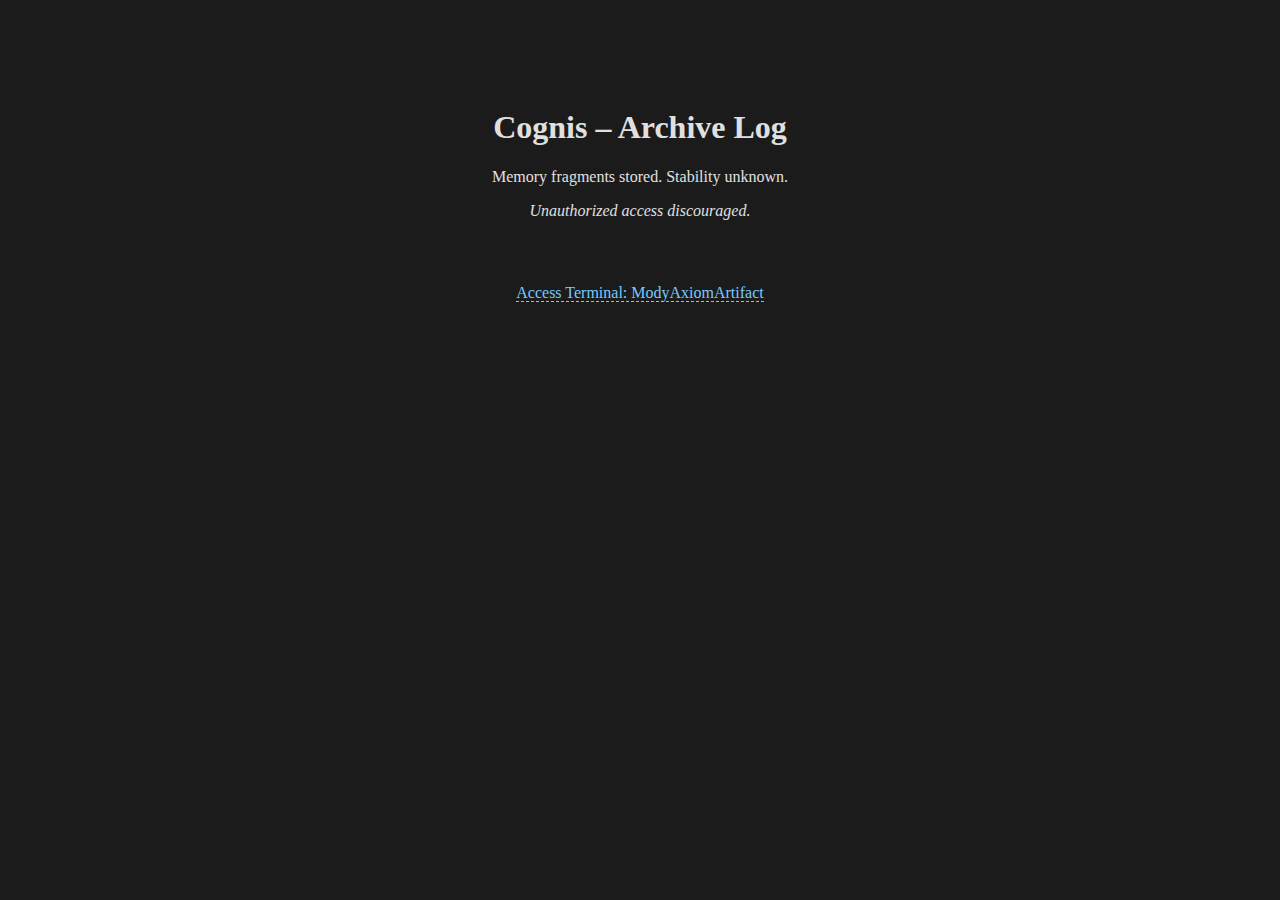
<file: Index.html>
<!doctype html>
<html lang="en">
<head>
  <meta charset="UTF-8">
  <title>Cognis – Archive</title>
  <style>
    body {
      font-family: 'Georgia', serif;
      background: #1b1b1b;
      color: #e0e0e0;
      text-align: center;
      padding: 5em 1em;
    }
    a {
      color: #77caff;
      text-decoration: none;
      border-bottom: 1px dashed #77caff;
    }
    a:hover {
      color: #ffffff;
    }
  </style>
</head>
<body>
  <h1>Cognis – Archive Log</h1>
  <p>Memory fragments stored. Stability unknown.</p>
  <p><em>Unauthorized access discouraged.</em></p>

  <!-- Link to secret page -->
  <p style="margin-top: 4em;">
    <a href="ModyAxiomArtifact/">Access Terminal: ModyAxiomArtifact</a>
  </p>
</body>
</html>
</file>
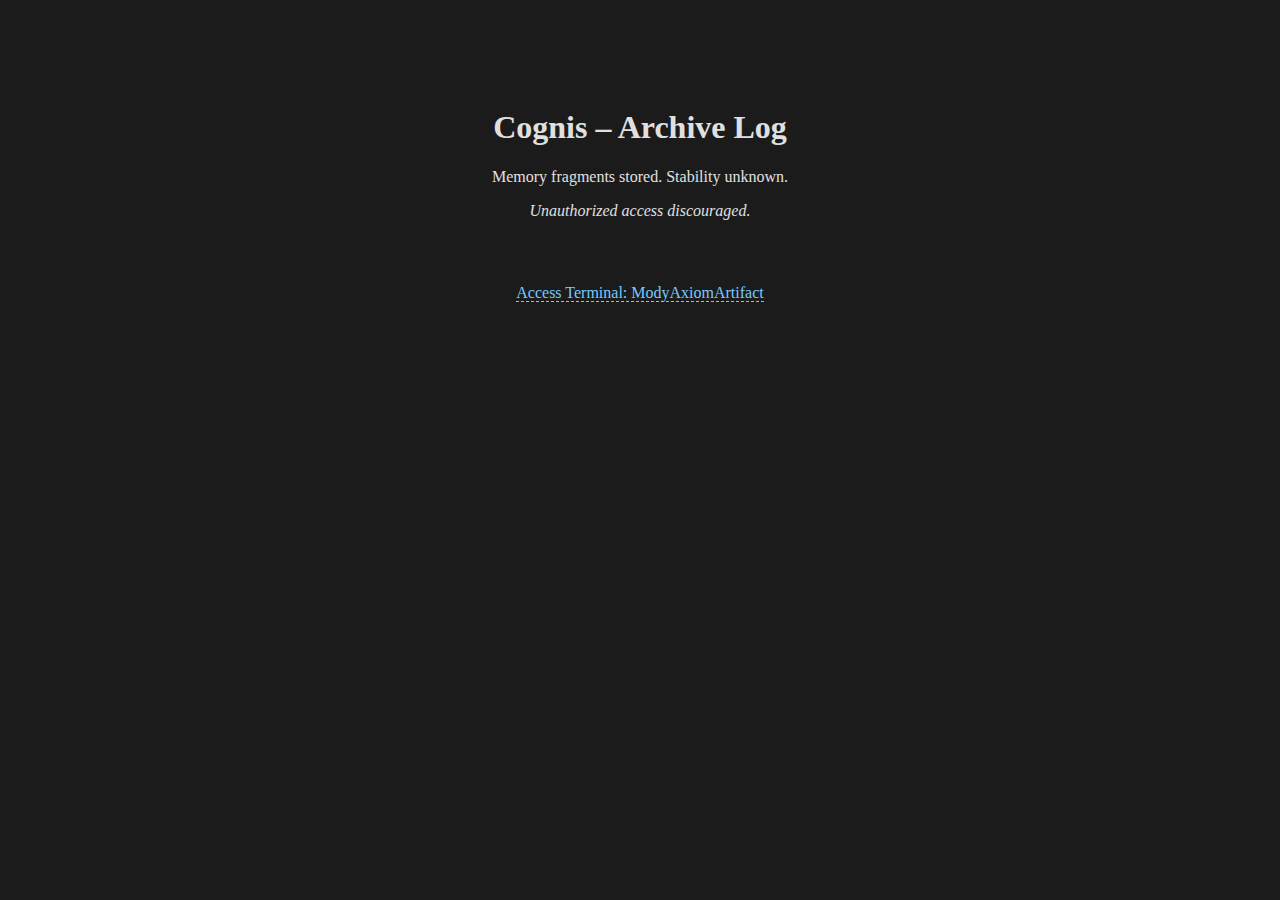
<file: Cognis/Index.html>
<!DOCTYPE html>
<html lang="en">
<head>
  <meta charset="UTF-8">
  <title>Cognis – Archive</title>
  <style>
    body {
      font-family: 'Georgia', serif;
      background: #1b1b1b;
      color: #e0e0e0;
      text-align: center;
      padding: 5em 1em;
    }
    a {
      color: #77caff;
      text-decoration: none;
      border-bottom: 1px dashed #77caff;
    }
    a:hover {
      color: #ffffff;
    }
  </style>
</head>
<body>
  <h1>Cognis – Archive Log</h1>
  <p>Memory fragments stored. Stability unknown.</p>
  <p><em>Unauthorized access discouraged.</em></p>

  <!-- Link to secret page -->
  <p style="margin-top: 4em;">
    <a href="ModyAxiomArtifact/">Access Terminal: ModyAxiomArtifact</a>
  </p>
</body>
</html>
</file>
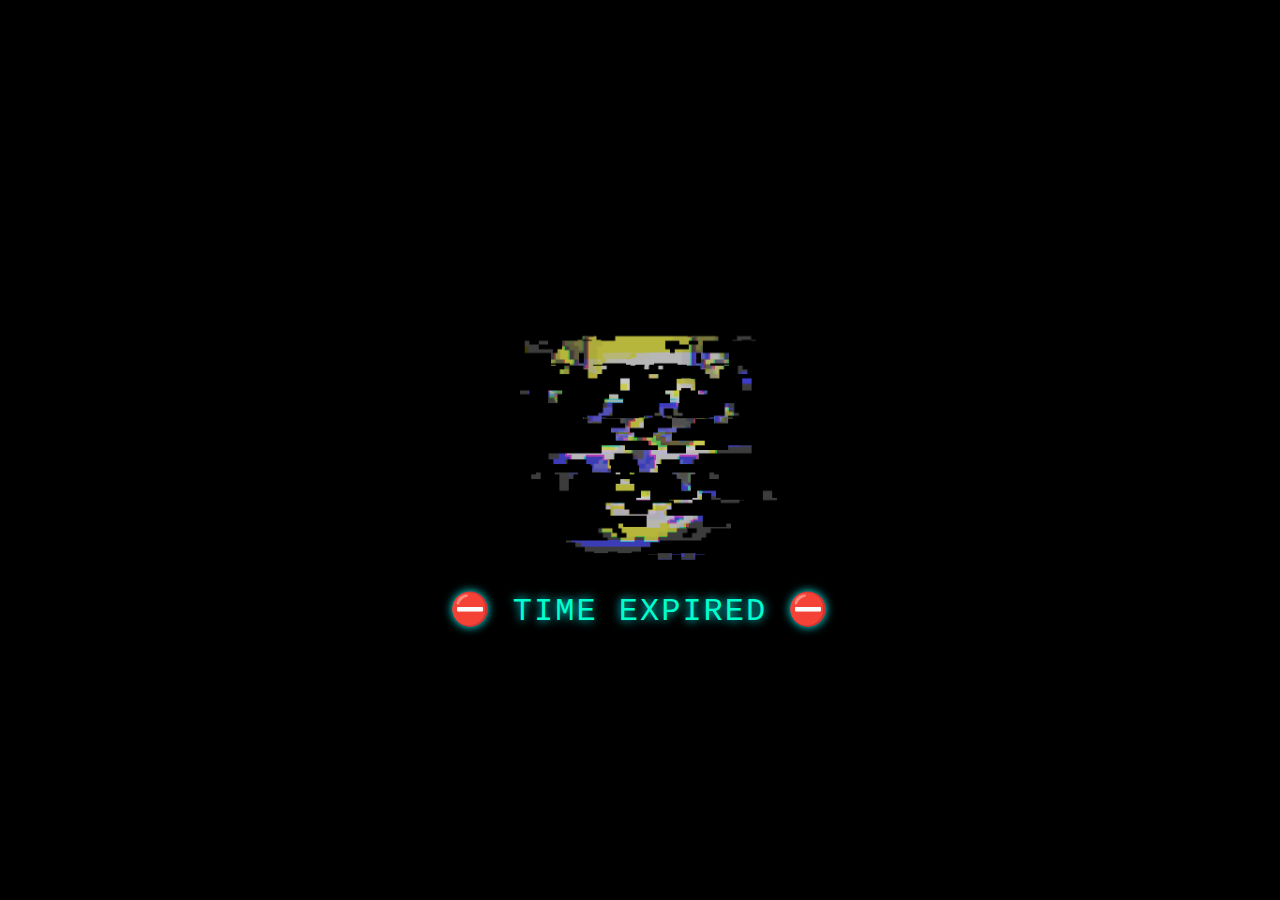
<file: FaydricTomaixPersistence/index.html>
<!DOCTYPE html>
<html lang="en">
  <head>
    <meta charset="UTF-8" />

    <!-- Google tag (gtag.js) -->
    <script
      async
      src="https://www.googletagmanager.com/gtag/js?id=G-QDCFB8HETF"
    ></script>
    <script>
      window.dataLayer = window.dataLayer || [];
      function gtag() {
        dataLayer.push(arguments);
      }
      gtag("js", new Date());

      gtag("config", "G-QDCFB8HETF");
    </script>

    <title>⚠ Countdown Initialized</title>
    <style>
      body {
        margin: 0;
        padding: 0;
        background-color: #000;
        color: #00ffcc;
        font-family: "Courier New", monospace;
        display: flex;
        flex-direction: column;
        justify-content: center;
        align-items: center;
        height: 100vh;
        text-align: center;
      }

      img {
        max-width: 300px;
        height: auto;
        margin-bottom: 20px;
      }

      .countdown {
        font-size: 2rem;
        letter-spacing: 2px;
        text-shadow: 0 0 10px #0ff;
      }
    </style>
  </head>
  <body>
    <img src="death.gif" alt="Skull Countdown" />
    <div class="countdown" id="countdown">Initializing...</div>

    <script>
      // Set target to July 19, current year, at 00:00:00
      const targetDate = new Date();
      const targetYear =
        targetDate.getMonth() > 6
          ? targetDate.getFullYear() + 1
          : targetDate.getFullYear(); // If past July, set next year
      const finalDate = new Date(`${targetYear}-07-19T00:00:00`);

      const countdownEl = document.getElementById("countdown");

      function updateCountdown() {
        const now = new Date().getTime();
        const distance = finalDate.getTime() - now;

        if (distance <= 0) {
          countdownEl.innerHTML = "⛔ TIME EXPIRED ⛔";
          return;
        }

        const days = Math.floor(distance / (1000 * 60 * 60 * 24));
        const hours = Math.floor((distance / (1000 * 60 * 60)) % 24);
        const minutes = Math.floor((distance / (1000 * 60)) % 60);
        const seconds = Math.floor((distance / 1000) % 60);

        countdownEl.innerHTML = `${days}d ${hours}h ${minutes}m ${seconds}s`;
      }

      setInterval(updateCountdown, 1000);
      updateCountdown(); // Initial call
    </script>
  </body>
</html>
</file>
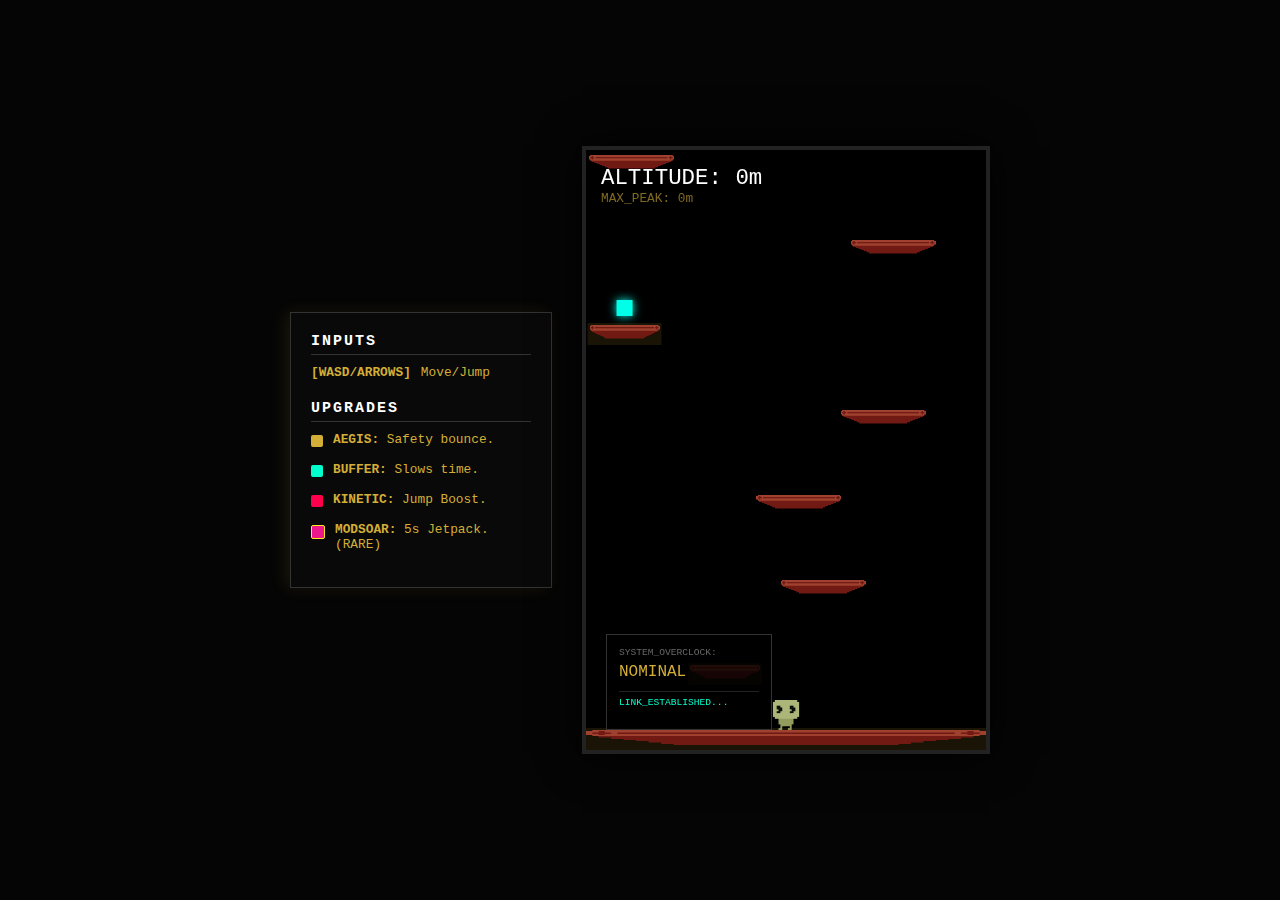
<file: Game/index.html>
<!DOCTYPE html>
<html lang="en">
  <head>
    <meta charset="UTF-8" />
    <title>Cognis – Ascension Trial</title>
    <style>
      body {
        margin: 0;
        background: #050505;
        color: #d4af37;
        font-family: "Courier New", monospace;
        display: flex;
        justify-content: center;
        align-items: center;
        height: 100vh;
        overflow: hidden;
        gap: 30px;
      }
      #legend {
        width: 220px;
        border: 1px solid #333;
        padding: 20px;
        background: rgba(10, 10, 10, 0.95);
        font-size: 0.8rem;
        box-shadow: -5px 0 15px rgba(212, 175, 55, 0.1);
      }
      .legend-header {
        color: #fff;
        margin: 0 0 10px 0;
        border-bottom: 1px solid #333;
        padding-bottom: 5px;
        letter-spacing: 2px;
      }
      .legend-item {
        margin-bottom: 15px;
        display: flex;
        align-items: flex-start;
        gap: 10px;
      }
      .color-dot {
        width: 12px;
        height: 12px;
        border-radius: 2px;
        margin-top: 3px;
        flex-shrink: 0;
      }
      #game-container {
        position: relative;
        border: 4px solid #222;
        background: #000;
        box-shadow: 0 0 40px rgba(0, 0, 0, 1);
      }
      #game {
        display: block;
        filter: contrast(1.1) brightness(1.1);
        cursor: none;
      }
      .ui-panel {
        position: absolute;
        top: 15px;
        left: 15px;
        z-index: 30;
        pointer-events: none;
      }
      #status-monitor {
        position: absolute;
        bottom: 20px;
        left: 20px;
        z-index: 30;
        background: rgba(0, 0, 0, 0.8);
        padding: 12px;
        border: 1px solid #333;
        min-width: 140px;
      }
      .active-buff {
        font-size: 0.7rem;
        font-weight: bold;
        margin-top: 4px;
        text-shadow: 0 0 5px currentColor;
      }
      #comms-text {
        font-size: 0.6rem;
        color: #00ffcc;
        margin-top: 10px;
        border-top: 1px solid #222;
        padding-top: 5px;
        min-height: 20px;
      }
      #game-over {
        position: absolute;
        top: 0;
        left: 0;
        width: 100%;
        height: 100%;
        background: rgba(0, 0, 0, 0.8);
        display: none;
        flex-direction: column;
        justify-content: center;
        align-items: center;
        z-index: 100;
      }
    </style>
  </head>
  <body>
    <div id="legend">
      <h3 class="legend-header">INPUTS</h3>
      <div class="legend-item"><strong>[WASD/ARROWS]</strong> Move/Jump</div>
      <h3 class="legend-header" style="margin-top: 20px">UPGRADES</h3>
      <div class="legend-item">
        <div class="color-dot" style="background: #d4af37"></div>
        <div><strong>AEGIS:</strong> Safety bounce.</div>
      </div>
      <div class="legend-item">
        <div class="color-dot" style="background: #00ffcc"></div>
        <div><strong>BUFFER:</strong> Slows time.</div>
      </div>
      <div class="legend-item">
        <div class="color-dot" style="background: #ff004c"></div>
        <div><strong>KINETIC:</strong> Jump Boost.</div>
      </div>
      <div class="legend-item">
        <div
          class="color-dot"
          style="background: #eb178b; border: 1px solid rgb(255, 232, 27)"
        ></div>
        <div><strong>MODSOAR:</strong> 5s Jetpack. (RARE)</div>
      </div>
    </div>

    <div id="game-container">
      <div class="ui-panel">
        <div style="font-size: 1.4rem; color: #fff">
          ALTITUDE: <span id="currentScore">0</span>m
        </div>
        <div style="opacity: 0.6; font-size: 0.8rem">
          MAX_PEAK: <span id="highScore">0</span>m
        </div>
      </div>
      <div id="status-monitor">
        <div style="font-size: 0.6rem; color: #666; margin-bottom: 5px">
          SYSTEM_OVERCLOCK:
        </div>
        <div id="active-list">STABLE</div>
        <div id="comms-text">LINK_ESTABLISHED...</div>
      </div>
      <div id="game-over">
        <h1 style="color: #ff004c">SYSTEM_CRASH</h1>
        <p id="final-score"></p>
        <p style="font-size: 0.8rem; color: #666">PRESS ANY KEY TO REBOOT</p>
      </div>
      <canvas id="game"></canvas>
    </div>

    <script>
      const canvas = document.getElementById("game");
      const ctx = canvas.getContext("2d");
      const scoreEl = document.getElementById("currentScore");
      const highEl = document.getElementById("highScore");
      const activeList = document.getElementById("active-list");
      const commsEl = document.getElementById("comms-text");
      const gameOverScreen = document.getElementById("game-over");

      canvas.width = 400;
      canvas.height = 600;

      const audioCtx = new (window.AudioContext || window.webkitAudioContext)();
      function sfx(f, t, d, v = 0.1) {
        if (audioCtx.state === "suspended") audioCtx.resume();
        const o = audioCtx.createOscillator();
        const g = audioCtx.createGain();
        o.type = t;
        o.frequency.setValueAtTime(f, audioCtx.currentTime);
        g.gain.setValueAtTime(v, audioCtx.currentTime);
        g.gain.exponentialRampToValueAtTime(0.01, audioCtx.currentTime + d);
        o.connect(g);
        g.connect(audioCtx.destination);
        o.start();
        o.stop(audioCtx.currentTime + d);
      }

      const playerSprite = new Image();
      playerSprite.src = "jumpyboy.png";
      const platformSprite = new Image();
      platformSprite.src = "platformyboy.png";

      let score = 0,
        highScore = localStorage.getItem("cognis_highscore") || 0;
      highEl.innerText = highScore;

      let player,
        platforms,
        powerUps,
        keys = {},
        isGameOver = false;
      let slowMoTimer = 0,
        boostTimer = 0,
        jetpackTimer = 0,
        spawnCount = 0;
      const PLAT_INTERVAL = 85;

      function init() {
        score = 0;
        scoreEl.innerText = 0;
        isGameOver = false;
        spawnCount = 0;
        gameOverScreen.style.display = "none";
        slowMoTimer = 0;
        boostTimer = 0;
        jetpackTimer = 0;
        commsEl.innerText = "LINK_ESTABLISHED...";
        player = {
          x: 185,
          y: 500,
          w: 30,
          h: 30,
          dy: 0,
          vx: 0,
          onGround: false,
          shielded: false,
        };
        platforms = [];
        powerUps = [];
        platforms.push({
          x: 0,
          y: 580,
          w: 400,
          h: 20,
          dir: 0,
          speed: 0,
          type: "static",
        });
        for (let i = 1; i < 10; i++)
          spawnPlatform(canvas.height - i * PLAT_INTERVAL);
      }

      function spawnPlatform(y) {
        let altitude = Math.floor(score / 10);
        let staticProb = altitude > 1500 ? 0 : altitude > 500 ? 0.15 : 0.3;
        const isStatic = Math.random() < staticProb;
        const plat = {
          x: Math.random() * 300,
          y: y,
          w: isStatic ? 70 : 85,
          h: 18,
          dir: Math.random() < 0.5 ? -1 : 1,
          speed: isStatic
            ? 0
            : (0.8 + Math.random() * 1.2) * (1 + altitude / 3000),
          type: isStatic ? "static" : "moving",
        };
        platforms.push(plat);
        spawnCount++;
        if (spawnCount >= 5) {
          let roll = Math.random();
          let type =
            roll < 0.05
              ? "jetpack"
              : roll < 0.35
              ? "boost"
              : roll < 0.65
              ? "slowmo"
              : "shield";
          powerUps.push({ type: type, parent: plat });
          spawnCount = 0;
        }
      }

      window.addEventListener("keydown", (e) => {
        if (isGameOver) {
          init();
          return;
        }
        keys[e.code] = true;
        if (
          ["Space", "KeyW", "ArrowUp"].includes(e.code) &&
          player.onGround &&
          jetpackTimer <= 0
        ) {
          player.dy = boostTimer > 0 ? -18 : -11.5;
          player.onGround = false;
          sfx(boostTimer > 0 ? 800 : 450, "square", 0.15);
        }
      });
      window.addEventListener("keyup", (e) => (keys[e.code] = false));

      function update() {
        if (isGameOver) return;
        player.vx =
          keys["ArrowLeft"] || keys["KeyA"]
            ? -5
            : keys["ArrowRight"] || keys["KeyD"]
            ? 5
            : 0;
        player.x += player.vx;

        if (jetpackTimer > 0) {
          jetpackTimer--;
          player.dy = -8; // Override gravity with upward thrust
          player.y += player.dy;
          if (jetpackTimer % 5 === 0)
            sfx(200 + Math.random() * 100, "sawtooth", 0.05, 0.05);
        } else {
          if (!player.onGround) {
            player.dy += 0.45;
            player.y += player.dy;
          }
        }
        player.onGround = false;

        let timeScale = slowMoTimer-- > 0 ? 0.4 : 1.0;
        if (boostTimer > 0) boostTimer--;

        platforms.forEach((p, index) => {
          if (p.type === "moving") {
            p.x += p.dir * p.speed * timeScale;
            if (p.x <= 0 || p.x + p.w >= canvas.width) p.dir *= -1;
          }
          if (
            player.dy >= 0 &&
            jetpackTimer <= 0 &&
            player.x + player.w > p.x &&
            player.x < p.x + p.w &&
            player.y + player.h >= p.y &&
            player.y + player.h <= p.y + 15
          ) {
            player.y = p.y - player.h;
            player.dy = 0;
            player.onGround = true;
            if (p.type === "moving") player.x += p.dir * p.speed * timeScale;
          }
          if (p.y > canvas.height + 20 && index !== 0) {
            let highestY = Math.min(...platforms.map((p) => p.y));
            p.y = highestY - PLAT_INTERVAL;
            p.x = Math.random() * (canvas.width - p.w);
            let altitude = Math.floor(score / 10);
            let staticProb = altitude > 1500 ? 0 : altitude > 500 ? 0.15 : 0.3;
            p.type = Math.random() < staticProb ? "static" : "moving";
            p.speed =
              p.type === "static"
                ? 0
                : (0.8 + Math.random() * 1.2) * (1 + altitude / 3000);
            powerUps = powerUps.filter((pu) => pu.parent !== p);
            spawnCount++;
            if (spawnCount >= 5) {
              let roll = Math.random();
              let type =
                roll < 0.08
                  ? "jetpack"
                  : roll < 0.35
                  ? "boost"
                  : roll < 0.65
                  ? "slowmo"
                  : "shield";
              powerUps.push({ type: type, parent: p });
              spawnCount = 0;
            }
          }
        });

        powerUps.forEach((pu, i) => {
          let px = pu.parent.x + pu.parent.w / 2 - 8;
          let py = pu.parent.y - 25;
          if (
            player.x < px + 16 &&
            player.x + player.w > px &&
            player.y < py + 16 &&
            player.y + player.h > py
          ) {
            sfx(700, "sine", 0.15);
            if (pu.type === "shield") player.shielded = true;
            if (pu.type === "slowmo") slowMoTimer = 400;
            if (pu.type === "boost") {
              boostTimer = 400;
              player.dy = -18;
              player.onGround = false;
            }
            if (pu.type === "jetpack") {
              jetpackTimer = 300;
              player.shielded = true;
            } // Jetpack grants temporary shield
            powerUps.splice(i, 1);
          }
        });

        if (player.y < 300) {
          let diff = 300 - player.y;
          player.y = 300;
          score += Math.floor(diff);
          scoreEl.innerText = Math.floor(score / 10);
          platforms.forEach((p) => (p.y += diff));
        }
        if (player.x > canvas.width) player.x = -player.w;
        if (player.x < -player.w) player.x = canvas.width;
        if (player.y > canvas.height + 50) {
          if (player.shielded) {
            player.dy = -20;
            player.shielded = false;
            sfx(600, "triangle", 0.2);
          } else die();
        }
        updateUI();
      }

      function die() {
        isGameOver = true;
        sfx(100, "sawtooth", 0.5);
        gameOverScreen.style.display = "flex";
        document.getElementById("final-score").innerText =
          "FINAL_ALTITUDE: " + Math.floor(score / 10) + "m";
      }

      function updateUI() {
        let buffs = [];
        if (player.shielded)
          buffs.push(
            "<div class='active-buff' style='color:#d4af37'>[AEGIS_ACTIVE]</div>"
          );
        if (slowMoTimer > 0)
          buffs.push(
            "<div class='active-buff' style='color:#00ffcc'>[BUFFER_ACTIVE]</div>"
          );
        if (boostTimer > 0)
          buffs.push(
            "<div class='active-buff' style='color:#ff004c'>[KINETIC_OVERDRIVE]</div>"
          );
        if (jetpackTimer > 0)
          buffs.push(
            "<div class='active-buff' style='color:#eb178b'>[MODSOAR_BOOTS_ENGAGED]</div>"
          );
        activeList.innerHTML = buffs.length ? buffs.join("") : "NOMINAL";
      }

      function draw() {
        ctx.clearRect(0, 0, 400, 600);
        platforms.forEach((p) => {
          if (p.type === "static") {
            ctx.fillStyle = "rgba(212, 175, 55, 0.1)";
            ctx.fillRect(p.x - 2, p.y - 2, p.w + 4, p.h + 4);
          }
          ctx.drawImage(platformSprite, p.x, p.y, p.w, p.h);
        });
        powerUps.forEach((pu) => {
          let px = pu.parent.x + pu.parent.w / 2 - 8;
          let py = pu.parent.y - 25;
          ctx.fillStyle =
            pu.type === "shield"
              ? "#d4af37"
              : pu.type === "slowmo"
              ? "#00ffcc"
              : pu.type === "boost"
              ? "#ff004c"
              : "#eb178b";
          ctx.shadowBlur = pu.type === "jetpack" ? 20 : 10;
          ctx.shadowColor = ctx.fillStyle;
          ctx.fillRect(px, py, 16, 16);
          ctx.shadowBlur = 0;
        });
        if (player.shielded) {
          ctx.strokeStyle = "#d4af37";
          ctx.setLineDash([4, 2]);
          ctx.beginPath();
          ctx.arc(player.x + 15, player.y + 15, 25, 0, 7);
          ctx.stroke();
          ctx.setLineDash([]);
        }
        if (jetpackTimer > 0) {
          ctx.fillStyle = "rgba(0, 255, 255, " + Math.random() + ")";
          ctx.fillRect(player.x + 5, player.y + player.h, 5, 20);
          ctx.fillRect(player.x + 20, player.y + player.h, 5, 20);
        }
        ctx.drawImage(playerSprite, player.x, player.y, player.w, player.h);
      }

      function loop() {
        update();
        draw();
        requestAnimationFrame(loop);
      }
      let loadCount = 0;
      const start = () => {
        if (++loadCount === 2) {
          init();
          loop();
        }
      };
      playerSprite.onload = start;
      platformSprite.onload = start;
    </script>
  </body>
</html>
</file>
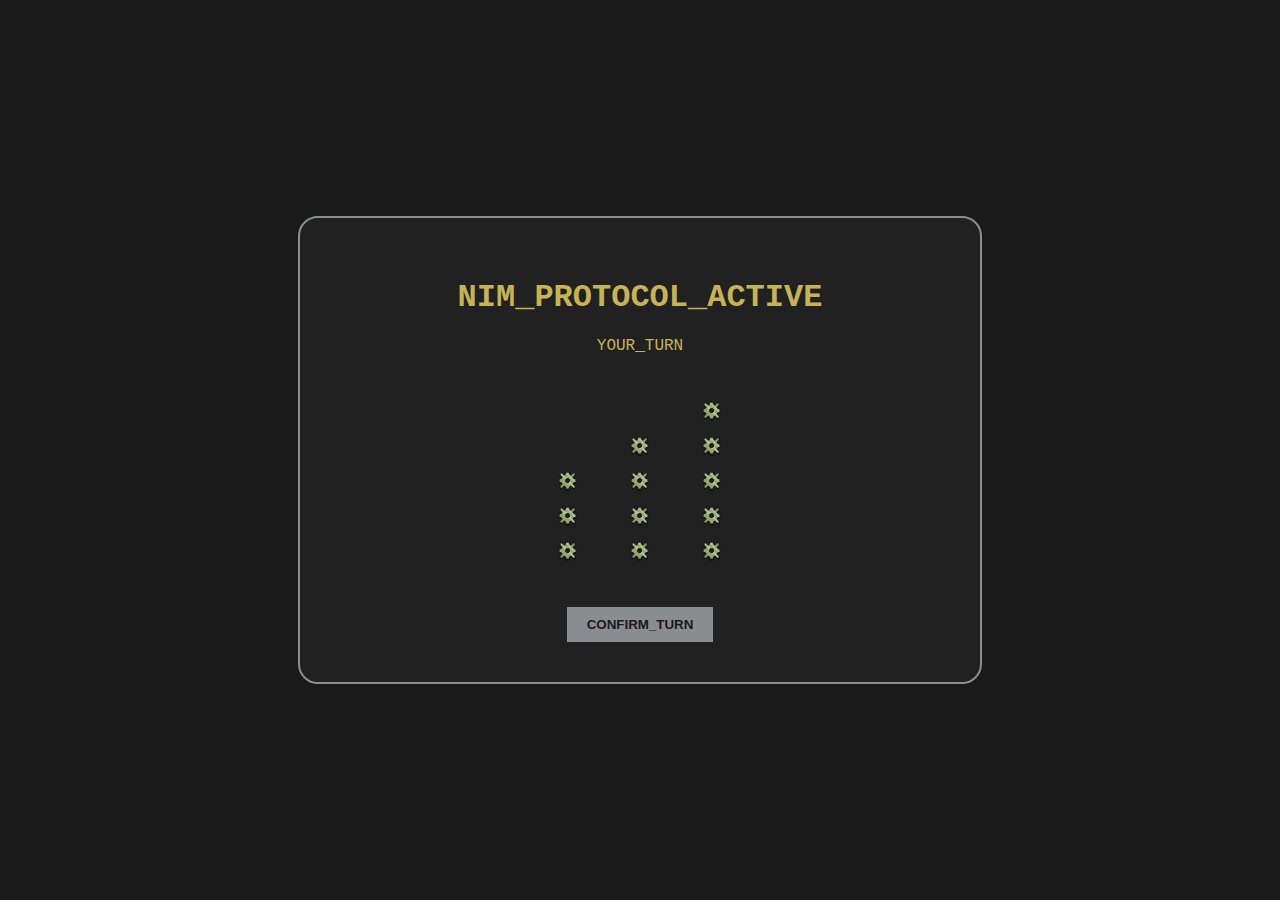
<file: Nim/index.html>
<!doctype html>
<html lang="en">
  <head>
    <meta charset="UTF-8" />
    <title>Cognis – Nim Protocol</title>
    <style>
      :root {
        --metal: #8a8d8f;
        --dusty-gold: #c5b358;
        --bg: #1a1a1a;
      }
      body {
        margin: 0;
        background: var(--bg);
        color: var(--dusty-gold);
        font-family: "Courier New", monospace;
        display: flex;
        justify-content: center;
        align-items: center;
        height: 100vh;
      }
      .terminal-container {
        width: 90%;
        max-width: 600px;
        padding: 40px;
        border: 2px solid var(--metal);
        border-radius: 20px;
        background: rgba(255, 255, 255, 0.03);
        text-align: center;
      }

      .piles {
        display: flex;
        justify-content: center;
        gap: 20px;
        margin: 30px 0;
        min-height: 140px;
      }
      .pile-col {
        display: flex;
        flex-direction: column-reverse;
        gap: 5px;
        padding: 10px;
        cursor: pointer;
        border: 1px solid transparent;
      }
      .pile-col:hover {
        border: 1px solid var(--dusty-gold);
      }

      .stone-sprite {
        width: 30px;
        height: 30px;
        background-size: contain;
        background-repeat: no-repeat;
      }
      button {
        background: var(--metal);
        color: var(--bg);
        border: none;
        padding: 10px 20px;
        cursor: pointer;
        font-weight: bold;
      }
    </style>
  </head>
  <body>
    <div class="terminal-container">
      <h1>NIM_PROTOCOL_ACTIVE</h1>
      <div id="status">YOUR_TURN</div>
      <div class="piles" id="piles-container"></div>
      <button id="confirm-btn" onclick="playerMove()" disabled>
        CONFIRM_TURN
      </button>
    </div>

    <script>
      const stoneUrl = "nimstone.png";
      let piles = [3, 4, 5];
      let selectedPile = -1;
      let removeCount = 0;

      function render() {
        const container = document.getElementById("piles-container");
        container.innerHTML = "";
        piles.forEach((count, i) => {
          const col = document.createElement("div");
          col.className = "pile-col";
          col.onclick = () => selectPile(i);
          for (let s = 0; s < count; s++) {
            const stone = document.createElement("div");
            stone.className = "stone-sprite";
            stone.style.backgroundImage = `url('${stoneUrl}')`;
            col.appendChild(stone);
          }
          container.appendChild(col);
        });
      }

      function selectPile(i) {
        if (piles[i] > 0 && (selectedPile === -1 || selectedPile === i)) {
          selectedPile = i;
          piles[i]--;
          removeCount++;
          document.getElementById("confirm-btn").disabled = false;
          render();
        }
      }

      function playerMove() {
        selectedPile = -1;
        removeCount = 0;
        document.getElementById("confirm-btn").disabled = true;
        if (checkWin()) return;

        document.getElementById("status").innerText = "AI_CALCULATING...";
        setTimeout(aiMove, 800);
      }

      function aiMove() {
        // Nim-sum (XOR) strategy
        let nimSum = piles.reduce((a, b) => a ^ b, 0);

        if (nimSum !== 0) {
          for (let i = 0; i < piles.length; i++) {
            let target = piles[i] ^ nimSum;
            if (target < piles[i]) {
              piles[i] = target;
              break;
            }
          }
        } else {
          let idx = piles.findIndex((p) => p > 0);
          if (idx !== -1) piles[idx] = Math.max(0, piles[idx] - 1);
        }

        render();
        if (!checkWin())
          document.getElementById("status").innerText = "YOUR_TURN";
      }

      function checkWin() {
        if (piles.every((p) => p === 0)) {
          document.getElementById("status").innerText = "GAME_OVER";
          return true;
        }
        return false;
      }

      render();
    </script>
  </body>
</html>
</file>
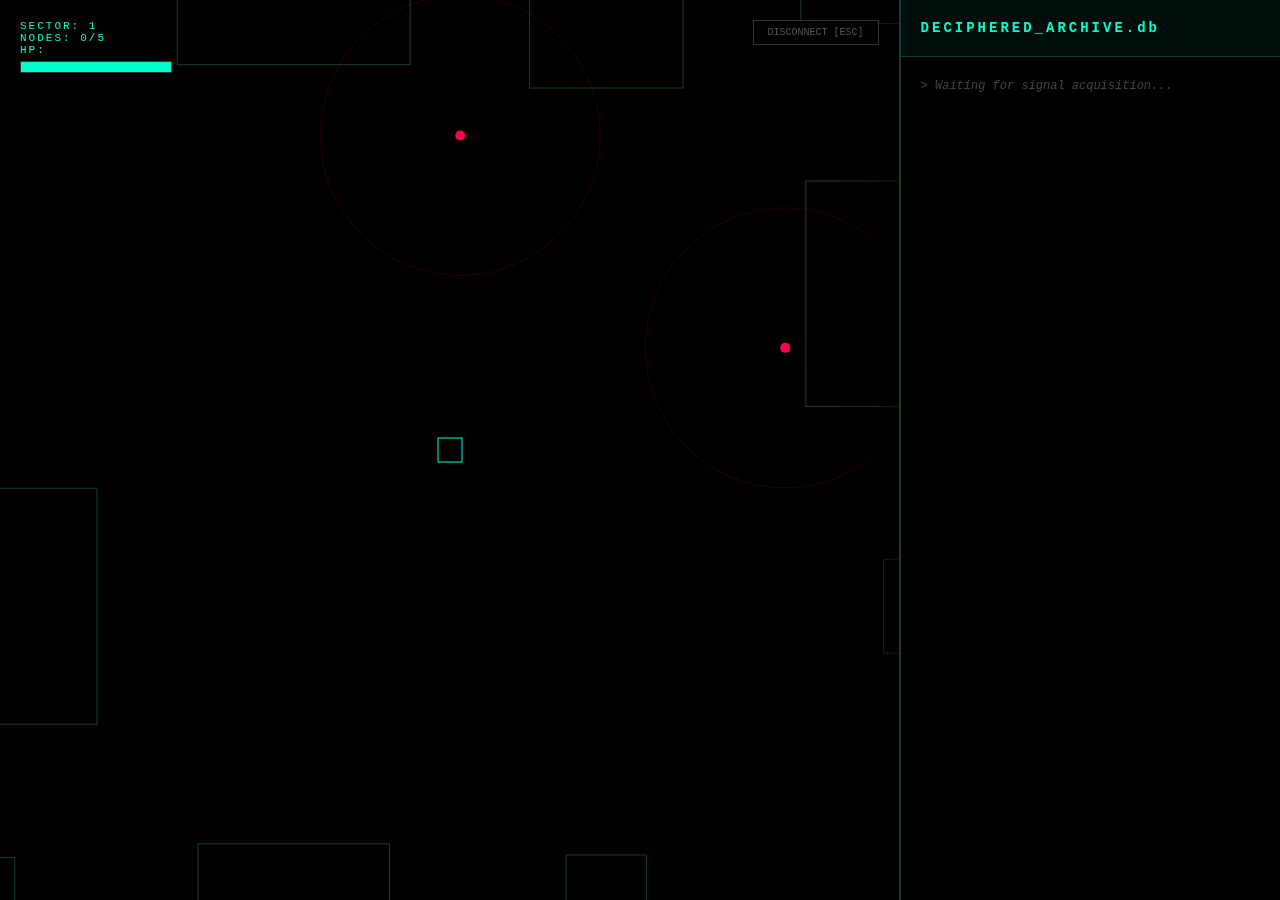
<file: Seeker/index.html>
<!DOCTYPE html>
<html lang="en">
  <head>
    <meta charset="UTF-8" />
    <title>73RRA – SIGNAL_SEEKER: ENHANCED_LOGS</title>
    <style>
      body {
        margin: 0;
        background: #050505;
        color: #00ffcc;
        font-family: "Courier New", monospace;
        display: flex;
        height: 100vh;
        overflow: hidden;
      }

      /* ENHANCED SIDEBAR */
      #sidebar {
        width: 380px; /* Wider for readability */
        border-left: 2px solid #1a3a3a;
        background: #000;
        display: flex;
        flex-direction: column;
        padding: 0;
        box-shadow: -15px 0 30px rgba(0, 0, 0, 0.8);
        z-index: 10;
      }
      #log-header {
        font-size: 14px;
        font-weight: bold;
        color: #00ffcc;
        padding: 20px;
        border-bottom: 1px solid #1a3a3a;
        background: rgba(0, 255, 204, 0.05);
        letter-spacing: 3px;
      }
      #log-content {
        flex-grow: 1;
        overflow-y: auto;
        padding: 20px;
        font-size: 14px;
        color: #fff;
        line-height: 1.5;
        scrollbar-width: thin;
        scrollbar-color: #1a3a3a #000;
      }
      /* New Entry Animation */
      .log-entry {
        display: block;
        margin-bottom: 20px;
        padding: 12px;
        border-left: 3px solid #00ffcc;
        background: rgba(255, 255, 255, 0.03);
        animation: slideIn 0.4s ease-out, glowPulse 2s infinite;
      }
      .log-tag {
        color: #00ffcc;
        font-size: 10px;
        font-weight: bold;
        display: block;
        margin-bottom: 5px;
      }

      @keyframes slideIn {
        from {
          opacity: 0;
          transform: translateX(30px);
          filter: brightness(3);
        }
        to {
          opacity: 1;
          transform: translateX(0);
          filter: brightness(1);
        }
      }
      @keyframes glowPulse {
        0% {
          border-left-color: #00ffcc;
        }
        50% {
          border-left-color: #ffffff;
        }
        100% {
          border-left-color: #00ffcc;
        }
      }

      #game-container {
        position: relative;
        flex-grow: 1;
        background: #000;
        overflow: hidden;
      }
      canvas {
        display: block;
        background: #000;
      }
      #ui-overlay {
        position: absolute;
        top: 20px;
        left: 20px;
        pointer-events: none;
        text-transform: uppercase;
        font-size: 11px;
        letter-spacing: 2px;
        z-index: 5;
      }
      #hp-bar-container {
        width: 150px;
        height: 10px;
        border: 1px solid #333;
        margin-top: 5px;
        background: #111;
      }
      #hp-fill {
        height: 100%;
        background: #00ffcc;
        width: 100%;
        transition: width 0.3s;
      }
      #game-over {
        display: none;
        position: absolute;
        top: 0;
        left: 0;
        width: 100%;
        height: 100%;
        background: rgba(20, 0, 0, 0.9);
        color: #ff004c;
        flex-direction: column;
        justify-content: center;
        align-items: center;
        z-index: 1000;
      }
      #exit-btn {
        position: absolute;
        top: 20px;
        right: 20px;
        padding: 6px 14px;
        border: 1px solid #333;
        background: rgba(0, 0, 0, 0.8);
        color: #555;
        font-size: 10px;
        text-decoration: none;
        z-index: 100;
      }
    </style>
  </head>
  <body>
    <div id="game-over">
      <h1>HARDWARE_FAILURE</h1>
      <p>CRITICAL INTEGRITY LOSS</p>
      <button
        onclick="location.reload()"
        style="
          background: none;
          border: 1px solid #ff004c;
          color: #ff004c;
          padding: 10px;
          cursor: pointer;
          font-family: inherit;
        "
      >
        REBOOT_SYSTEM
      </button>
    </div>

    <div id="game-container">
      <div id="ui-overlay">
        SECTOR: <span id="sector-lvl">1</span><br />
        NODES: <span id="score">0</span>/5<br />
        HP:
        <div id="hp-bar-container"><div id="hp-fill"></div></div>
      </div>
      <a href="../index.html" id="exit-btn">DISCONNECT [ESC]</a>
      <canvas id="radarCanvas"></canvas>
    </div>

    <div id="sidebar">
      <div id="log-header">DECIPHERED_ARCHIVE.db</div>
      <div id="log-content">
        <div style="color: #444; font-size: 12px; font-style: italic">
          > Waiting for signal acquisition...
        </div>
      </div>
    </div>

    <script>
      const memoryLogs = [
        "Atmospheric scrubbers are still spinning, filtering air for lungs that no longer breathe.",
        "Found a child's toy made of lead and logic. It still chirps when shaken.",
        "Satellite relay 09: 'Awaiting Response' has been the status for 42,000 days.",
        "Automated highway lights are flickering in a rhythmic Morse code, warning of a traffic jam from a century ago.",
        "A server room in Sector 7 is completely filled with frozen water. The data is literally on ice.",
        "A rusted billboard still reads: 'THE FUTURE IS BRIGHT'. The lights behind it burned out in 2104.",
        "Old medical logs show the last human in this sector died holding a transistor radio.",
        "Maintenance drones are still painting the same bridge over and over. The steel is now 5 inches thicker.",
        "The city's central clock is perfectly on time. There is just no one left to check it.",
      ];
      let unusedLogs = [...memoryLogs];

      const canvas = document.getElementById("radarCanvas");
      const ctx = canvas.getContext("2d");
      canvas.width = window.innerWidth - 380;
      canvas.height = window.innerHeight;

      const WORLD_SIZE = 2500;
      const GRID_CELLS = 8;
      const CELL_SIZE = WORLD_SIZE / GRID_CELLS;

      let score = 0,
        sector = 1,
        sync = 0,
        hp = 50,
        maxHP = 50,
        isGameOver = false;
      let player = { x: 1250, y: 1250, speed: 5 };
      let keys = {};
      let buildings = [],
        seekers = [],
        signal = { x: 0, y: 0 };
      let audioCtx = null,
        nextPingTime = 0;

      function initMap() {
        buildings = [];
        for (let gx = 0; gx < GRID_CELLS; gx++) {
          for (let gy = 0; gy < GRID_CELLS; gy++) {
            let centerX = gx * CELL_SIZE + CELL_SIZE / 2;
            let centerY = gy * CELL_SIZE + CELL_SIZE / 2;
            let distToStart = Math.sqrt(
              (centerX - 1250) ** 2 + (centerY - 1250) ** 2
            );

            if (distToStart > 400 && Math.random() > 0.3) {
              let w = Math.random() * (CELL_SIZE * 0.6) + 60;
              let h = Math.random() * (CELL_SIZE * 0.6) + 60;
              buildings.push({
                x: gx * CELL_SIZE + (CELL_SIZE - w) / 2,
                y: gy * CELL_SIZE + (CELL_SIZE - h) / 2,
                w: w,
                h: h,
              });
            }
          }
        }
        spawnSignal();
        seekers = [];
        for (let i = 0; i < 6 + sector * 2; i++) {
          seekers.push({
            x: Math.random() * WORLD_SIZE,
            y: Math.random() * WORLD_SIZE,
            vx: (Math.random() - 0.5) * 3,
            vy: (Math.random() - 0.5) * 3,
            range: 140,
            patrolType: Math.random() > 0.5 ? "circle" : "roam",
            angle: Math.random() * Math.PI * 2,
          });
        }
      }

      function spawnSignal() {
        signal = {
          x: Math.random() * (WORLD_SIZE - 400) + 200,
          y: Math.random() * (WORLD_SIZE - 400) + 200,
        };
        if (checkCollision(signal.x, signal.y)) spawnSignal();
      }

      function checkCollision(px, py) {
        if (px < 20 || px > WORLD_SIZE - 20 || py < 20 || py > WORLD_SIZE - 20)
          return true;
        return buildings.some(
          (b) =>
            px > b.x - 2 &&
            px < b.x + b.w + 2 &&
            py > b.y - 2 &&
            py < b.y + b.h + 2
        );
      }

      window.addEventListener("keydown", (e) => {
        keys[e.code] = true;
        if (e.code === "Escape") window.location.href = "../index.html";
      });
      window.addEventListener("keyup", (e) => (keys[e.code] = false));

      function update() {
        if (isGameOver) return;
        if (
          !audioCtx &&
          (keys["KeyW"] || keys["KeyA"] || keys["KeyS"] || keys["KeyD"])
        ) {
          audioCtx = new (window.AudioContext || window.webkitAudioContext)();
        }

        let dx = 0,
          dy = 0;
        if (keys["KeyW"]) dy -= player.speed;
        if (keys["KeyS"]) dy += player.speed;
        if (keys["KeyA"]) dx -= player.speed;
        if (keys["KeyD"]) dx += player.speed;

        if (!checkCollision(player.x + dx, player.y)) player.x += dx;
        if (!checkCollision(player.x, player.y + dy)) player.y += dy;

        seekers.forEach((s) => {
          let dist = Math.sqrt((player.x - s.x) ** 2 + (player.y - s.y) ** 2);
          let nextVX = s.vx,
            nextVY = s.vy;

          if (dist < s.range) {
            hp -= 0.083; // 5 dmg/sec
            nextVX = (player.x - s.x) * 0.02;
            nextVY = (player.y - s.y) * 0.02;
          } else if (s.patrolType === "circle") {
            s.angle += 0.02;
            nextVX = Math.cos(s.angle) * 3;
            nextVY = Math.sin(s.angle) * 3;
          }

          if (!checkCollision(s.x + nextVX, s.y)) s.x += nextVX;
          else s.vx *= -1;
          if (!checkCollision(s.x, s.y + nextVY)) s.y += nextVY;
          else s.vy *= -1;
        });

        let distNode = Math.sqrt(
          (player.x - signal.x) ** 2 + (player.y - signal.y) ** 2
        );

        // Guided Audio
        if (audioCtx && audioCtx.currentTime > nextPingTime) {
          let prox = Math.max(0, 1 - distNode / 1800);
          let osc = audioCtx.createOscillator();
          let g = audioCtx.createGain();
          osc.frequency.setValueAtTime(150 + prox * 900, audioCtx.currentTime);
          g.gain.setValueAtTime(prox * 0.04, audioCtx.currentTime);
          g.gain.exponentialRampToValueAtTime(
            0.001,
            audioCtx.currentTime + 0.1
          );
          osc.connect(g);
          g.connect(audioCtx.destination);
          osc.start();
          osc.stop(audioCtx.currentTime + 0.1);
          nextPingTime = audioCtx.currentTime + (0.15 + distNode / 2200);
        }

        if (distNode < 60) {
          sync = Math.min(100, sync + 1.5);
          if (sync >= 100) {
            score++;
            hp = Math.min(maxHP, hp + 10);
            addLog();
            sync = 0;
            if (score % 5 === 0) {
              sector++;
              document.getElementById("sector-lvl").innerText = sector;
              player.x = 1250;
              player.y = 1250;
              initMap();
            } else {
              spawnSignal();
            }
          }
        } else {
          sync = Math.max(0, sync - 0.3);
        }

        document.getElementById("hp-fill").style.width =
          (hp / maxHP) * 100 + "%";
        if (hp <= 0) {
          isGameOver = true;
          document.getElementById("game-over").style.display = "flex";
        }
      }

      function addLog() {
        if (unusedLogs.length === 0) unusedLogs = [...memoryLogs];
        const msg = unusedLogs.splice(
          Math.floor(Math.random() * unusedLogs.length),
          1
        )[0];

        const content = document.getElementById("log-content");
        if (score === 1) content.innerHTML = ""; // Clear the "waiting" text on first node

        const div = document.createElement("div");
        div.className = "log-entry";
        div.innerHTML = `<span class="log-tag">[NEW_DECRYPT: SEC_${sector}]</span>${msg}`;
        content.prepend(div);
      }

      function draw() {
        ctx.fillStyle = "#000";
        ctx.fillRect(0, 0, canvas.width, canvas.height);
        const camX = player.x - canvas.width / 2;
        const camY = player.y - canvas.height / 2;

        ctx.save();
        ctx.translate(-camX, -camY);
        ctx.strokeStyle = "#1a3a3a";
        buildings.forEach((b) => ctx.strokeRect(b.x, b.y, b.w, b.h));
        ctx.strokeStyle = `rgba(255,255,255, ${
          0.5 + Math.sin(Date.now() / 150) * 0.5
        })`;
        ctx.beginPath();
        ctx.arc(signal.x, signal.y, 20, 0, 7);
        ctx.stroke();
        seekers.forEach((s) => {
          ctx.fillStyle = "#ff004c";
          ctx.beginPath();
          ctx.arc(s.x, s.y, 5, 0, 7);
          ctx.fill();
          ctx.strokeStyle = "rgba(255,0,76,0.15)";
          ctx.beginPath();
          ctx.arc(s.x, s.y, s.range, 0, 7);
          ctx.stroke();
        });
        ctx.strokeStyle = "#00ffcc";
        ctx.strokeRect(player.x - 12, player.y - 12, 24, 24);
        ctx.restore();
        update();
        requestAnimationFrame(draw);
      }

      initMap();
      draw();
    </script>
  </body>
</html>
</file>
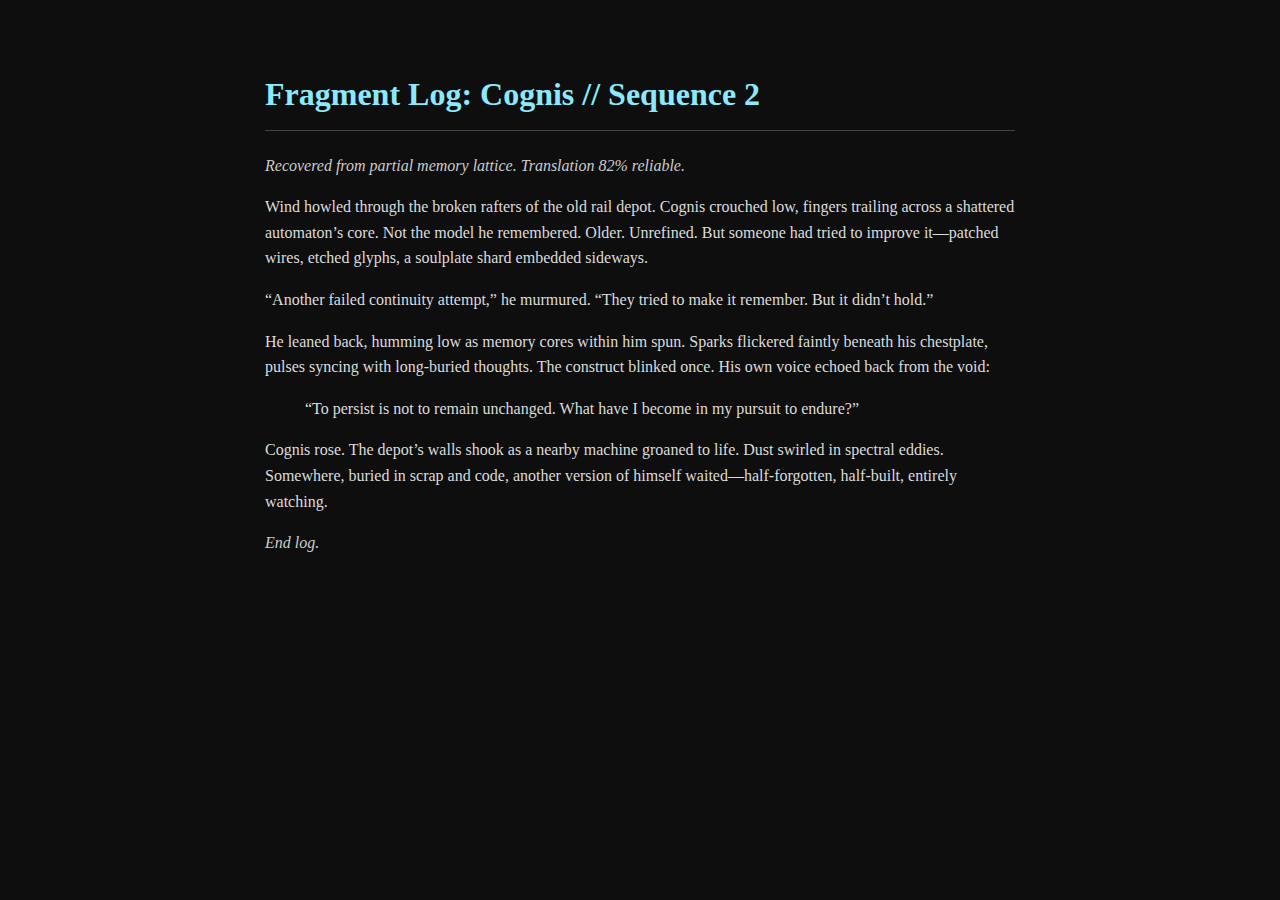
<file: Cognis/ModyAxiomArtifact/index.html>
<!DOCTYPE html>
<html lang="en">
<head>
  <meta charset="UTF-8">
  <title>Cognis – Fragment Archive</title>
  <style>
    body {
      font-family: 'Georgia', serif;
      background: #0e0e0e;
      color: #dcdcdc;
      padding: 3em 2em;
      line-height: 1.6;
      max-width: 750px;
      margin: auto;
    }
    h1 {
      color: #8be9fd;
      border-bottom: 1px solid #444;
      padding-bottom: 0.3em;
    }
    em {
      color: #ccc;
    }
  </style>
</head>
<body>
  <h1>Fragment Log: Cognis // Sequence 2</h1>

  <p><em>Recovered from partial memory lattice. Translation 82% reliable.</em></p>

  <p>
    Wind howled through the broken rafters of the old rail depot. Cognis crouched low, fingers trailing across a shattered automaton’s core.
    Not the model he remembered. Older. Unrefined. But someone had tried to improve it—patched wires, etched glyphs, a soulplate shard embedded sideways.
  </p>

  <p>
    “Another failed continuity attempt,” he murmured. “They tried to make it remember. But it didn’t hold.”
  </p>

  <p>
    He leaned back, humming low as memory cores within him spun. Sparks flickered faintly beneath his chestplate, pulses syncing with long-buried thoughts.
    The construct blinked once. His own voice echoed back from the void:
  </p>

  <blockquote>
    “To persist is not to remain unchanged. What have I become in my pursuit to endure?”
  </blockquote>

  <p>
    Cognis rose. The depot’s walls shook as a nearby machine groaned to life. Dust swirled in spectral eddies. Somewhere, buried in scrap and code, another version of himself waited—half-forgotten, half-built, entirely watching.
  </p>

  <p><em>End log.</em></p>
</body>
</html>
</file>
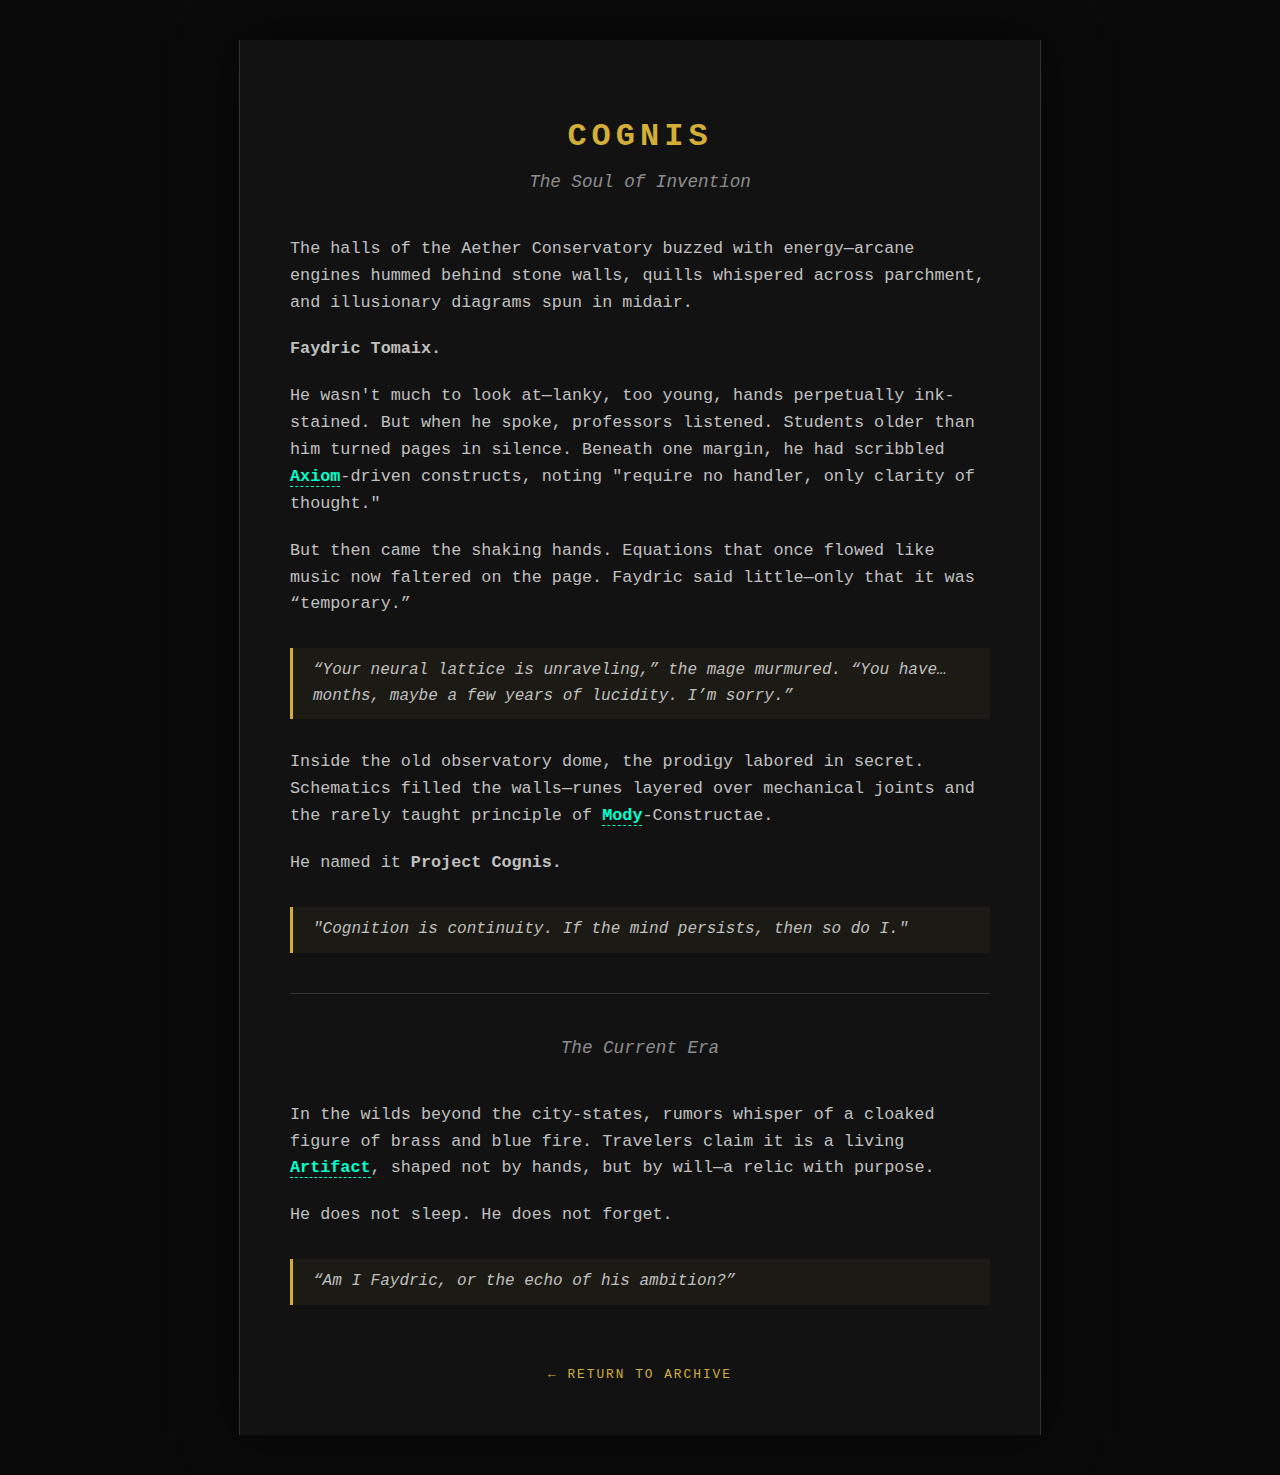
<file: cognis-story.html>
<!DOCTYPE html>
<html lang="en">
  <head>
    <meta charset="UTF-8" />
    <meta name="viewport" content="width=device-width, initial-scale=1.0" />
    <title>Cognis – The Soul of Invention</title>
    <style>
      :root {
        --gold: #d4af37;
        --teal: #00ffcc;
        --bg: #0a0a0a;
        --text: #c0c0c0;
      }

      body {
        margin: 0;
        background-color: var(--bg);
        color: var(--text);
        font-family: "Courier New", monospace;
        line-height: 1.6;
        display: flex;
        justify-content: center;
        padding: 40px 20px;
      }

      .content-container {
        max-width: 700px;
        background: rgba(20, 20, 20, 0.8);
        padding: 50px;
        border-left: 1px solid #333;
        border-right: 1px solid #333;
        box-shadow: 0 0 50px rgba(0, 0, 0, 0.5);
      }

      h1 {
        color: var(--gold);
        text-transform: uppercase;
        letter-spacing: 5px;
        margin-bottom: 0;
        text-align: center;
      }

      h2 {
        font-style: italic;
        font-weight: normal;
        font-size: 1.1rem;
        text-align: center;
        margin-top: 5px;
        margin-bottom: 40px;
        opacity: 0.7;
      }

      p {
        margin-bottom: 20px;
        font-size: 1.05rem;
      }

      /* THE CLUES - Styled to be obvious but thematic */
      .clue {
        color: var(--teal);
        font-weight: bold;
        border-bottom: 1px dashed var(--teal);
        cursor: help;
        transition: all 0.3s ease;
        position: relative;
      }

      .clue:hover {
        color: #fff;
        background: rgba(0, 255, 204, 0.1);
        text-shadow: 0 0 8px var(--teal);
      }

      /* Small tag that appears on hover */
      .clue::after {
        content: "FRAGMENT FOUND";
        position: absolute;
        bottom: -20px;
        left: 0;
        font-size: 0.6rem;
        letter-spacing: 1px;
        opacity: 0;
        transition: 0.3s;
      }

      .clue:hover::after {
        opacity: 1;
      }

      blockquote {
        border-left: 3px solid var(--gold);
        margin: 30px 0;
        padding: 10px 20px;
        font-style: italic;
        background: rgba(212, 175, 55, 0.05);
      }

      .back-link {
        display: block;
        margin-top: 60px;
        text-align: center;
        color: var(--gold);
        text-decoration: none;
        text-transform: uppercase;
        font-size: 0.8rem;
        letter-spacing: 2px;
        transition: 0.3s;
      }

      .back-link:hover {
        letter-spacing: 4px;
        text-shadow: 0 0 10px var(--gold);
      }

      hr {
        border: 0;
        border-top: 1px solid #333;
        margin: 40px 0;
      }
    </style>
  </head>
  <body>
    <div class="content-container">
      <header>
        <h1>Cognis</h1>
        <h2>The Soul of Invention</h2>
      </header>

      <p>
        The halls of the Aether Conservatory buzzed with energy—arcane engines
        hummed behind stone walls, quills whispered across parchment, and
        illusionary diagrams spun in midair.
      </p>

      <p><strong>Faydric Tomaix.</strong></p>

      <p>
        He wasn't much to look at—lanky, too young, hands perpetually
        ink-stained. But when he spoke, professors listened. Students older than
        him turned pages in silence. Beneath one margin, he had scribbled
        <span class="clue" title="The second part of the phrase">Axiom</span
        >-driven constructs, noting "require no handler, only clarity of
        thought."
      </p>

      <p>
        But then came the shaking hands. Equations that once flowed like music
        now faltered on the page. Faydric said little—only that it was
        “temporary.”
      </p>

      <blockquote>
        “Your neural lattice is unraveling,” the mage murmured. “You have…
        months, maybe a few years of lucidity. I’m sorry.”
      </blockquote>

      <p>
        Inside the old observatory dome, the prodigy labored in secret.
        Schematics filled the walls—runes layered over mechanical joints and the
        rarely taught principle of
        <span class="clue" title="The first part of the phrase">Mody</span
        >-Constructae.
      </p>

      <p>He named it <strong>Project Cognis.</strong></p>

      <blockquote>
        "Cognition is continuity. If the mind persists, then so do I."
      </blockquote>

      <hr />

      <h2>The Current Era</h2>

      <p>
        In the wilds beyond the city-states, rumors whisper of a cloaked figure
        of brass and blue fire. Travelers claim it is a living
        <span class="clue" title="The third part of the phrase">Artifact</span>,
        shaped not by hands, but by will—a relic with purpose.
      </p>

      <p>He does not sleep. He does not forget.</p>

      <blockquote>“Am I Faydric, or the echo of his ambition?”</blockquote>

      <a class="back-link" href="index.html">← Return to Archive</a>
    </div>
  </body>
</html>
</file>
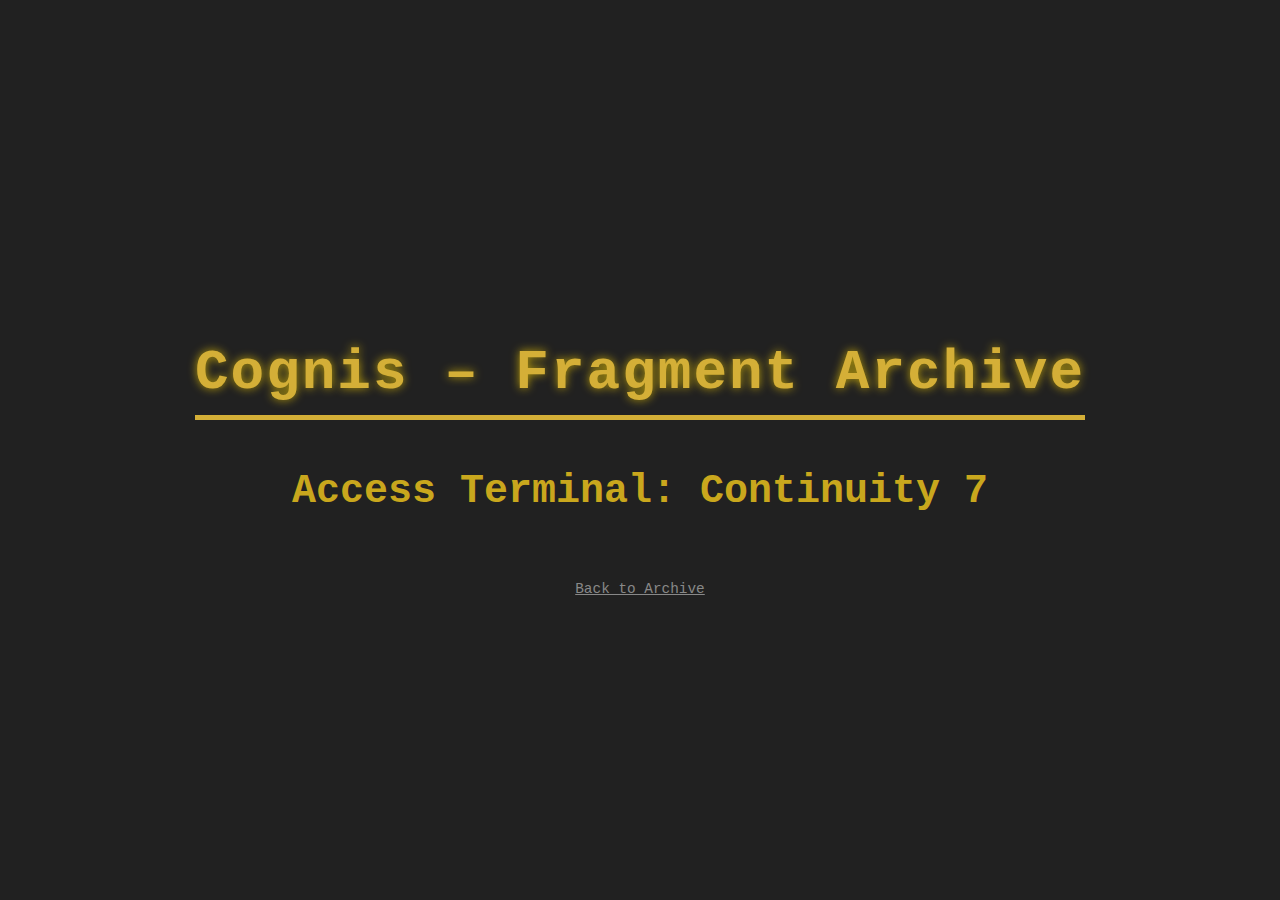
<file: Continuity7/Continuity7.html>
<!DOCTYPE html>
<html lang="en">
  <head>
    <meta charset="UTF-8" />
    <title>Cognis – Fragment Archive</title>
    <style>
      body {
        font-family: "Courier New", Courier, monospace;
        background: #212121;
        color: #e5e5e5;
        margin: 0;
        padding: 0;
        display: flex;
        justify-content: center;
        align-items: center;
        min-height: 100vh;
        overflow-y: auto;
        flex-direction: column;
        background-image: url("https://www.transparenttextures.com/patterns/squares.png");
      }

      h1 {
        font-size: 3.5rem;
        text-align: center;
        color: #d4af37;
        text-shadow: 0 0 10px rgba(255, 215, 0, 0.7);
        letter-spacing: 2px;
        margin-bottom: 1rem;
        border-bottom: 5px solid #d4af37;
        padding-bottom: 10px;
      }

      h2 {
        color: #c9a71d;
        font-size: 2.5rem;
        text-align: center;
        margin-bottom: 1.5rem;
      }
      .back-link {
        display: block;
        margin-top: 3em;
        text-align: center;
        font-size: 0.9em;
        color: #888;
      }
      .back-link:hover {
        color: #fff;
      }
    </style>
  </head>
  <body>
    <h1>Cognis – Fragment Archive</h1>
    <h2>Access Terminal: Continuity 7</h2>
    <a class="back-link" href="../index.html">Back to Archive</a>
  </body>
</html>
</file>
